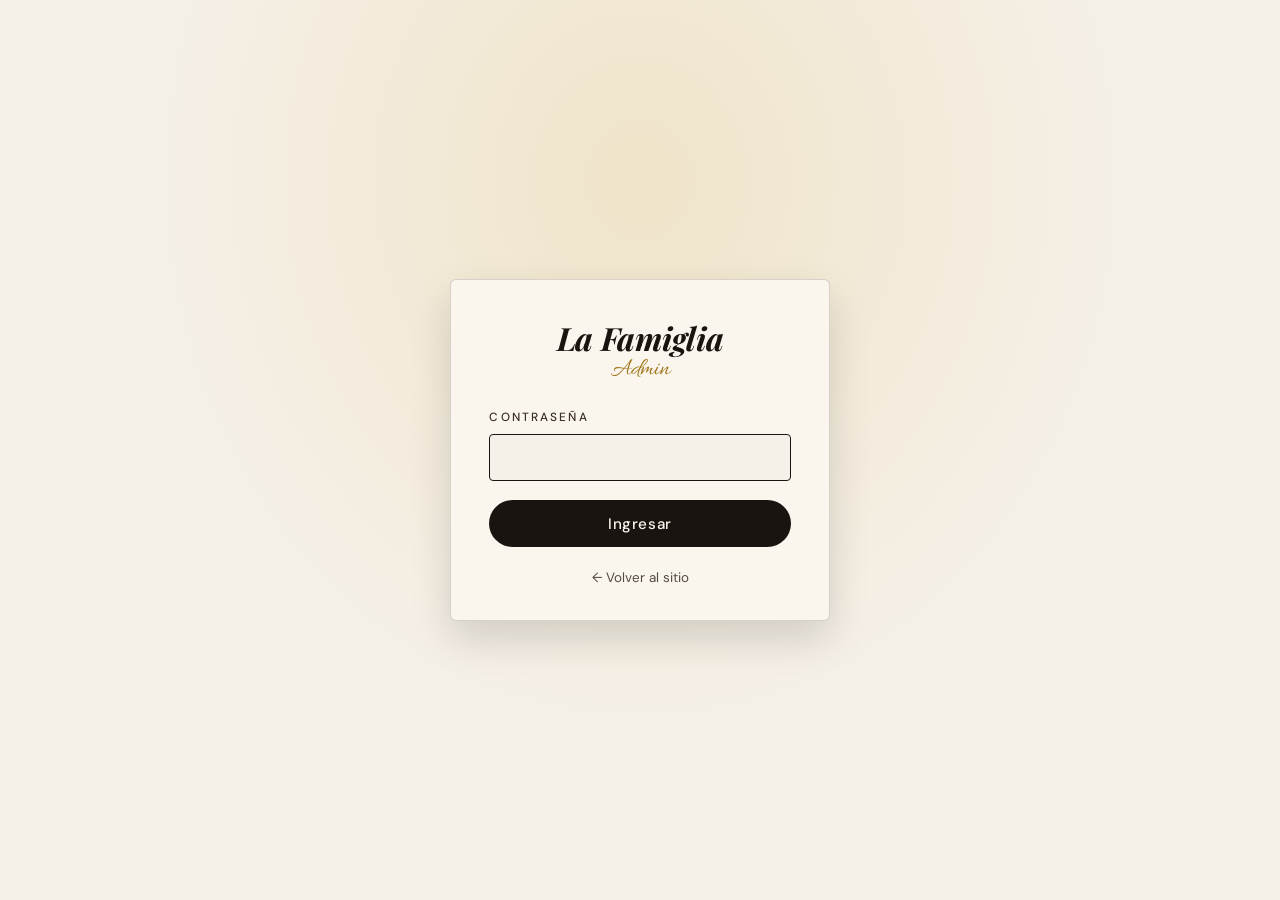
<file: admin.html>
<!doctype html>
<html lang="es">
<head>
  <meta charset="utf-8" />
  <meta name="viewport" content="width=device-width, initial-scale=1" />
  <meta name="robots" content="noindex,nofollow" />
  <title>La Famiglia · Admin</title>

  <link rel="preconnect" href="https://fonts.googleapis.com" />
  <link rel="preconnect" href="https://fonts.gstatic.com" crossorigin />
  <link href="https://fonts.googleapis.com/css2?family=Allura&family=Playfair+Display:ital,wght@0,500;0,700;0,900;1,500;1,700;1,900&family=DM+Sans:opsz,wght@9..40,400;9..40,500;9..40,600&display=swap" rel="stylesheet" />

  <link rel="stylesheet" href="css/admin.css" />
</head>
<body>

  <!-- ============ LOGIN ============ -->
  <section class="auth" id="auth-screen">
    <form class="auth-card" id="auth-form" autocomplete="off">
      <h1>La Famiglia<br/><span>Admin</span></h1>
      <label for="auth-pass">Contraseña</label>
      <input type="password" id="auth-pass" autocomplete="current-password" required />
      <button type="submit">Ingresar</button>
      <p class="auth-hint" id="auth-hint" hidden>Contraseña incorrecta.</p>
      <a href="index.html" class="auth-back">← Volver al sitio</a>
    </form>
  </section>

  <!-- ============ DASHBOARD ============ -->
  <main class="dash" id="dash" hidden>
    <header class="dash-head">
      <h1>La Famiglia <span>Admin</span></h1>
      <div class="dash-actions">
        <a href="index.html" class="btn ghost" target="_blank" rel="noopener">Ver sitio ↗</a>
        <button id="logout" class="btn ghost" type="button">Salir</button>
      </div>
    </header>

    <nav class="dash-tabs" role="tablist">
      <button class="tab active" data-tab="products" role="tab">Productos</button>
      <button class="tab" data-tab="categories" role="tab">Categorías</button>
      <button class="tab" data-tab="data" role="tab">Datos</button>
    </nav>

    <!-- TAB · Productos -->
    <section class="dash-panel" id="panel-products" role="tabpanel">
      <div class="panel-head">
        <h2>Productos</h2>
        <button class="btn primary" id="add-product" type="button">+ Nuevo producto</button>
      </div>
      <div id="products-list"></div>
    </section>

    <!-- TAB · Categorías -->
    <section class="dash-panel" id="panel-categories" role="tabpanel" hidden>
      <div class="panel-head">
        <h2>Categorías</h2>
        <button class="btn primary" id="add-category" type="button">+ Nueva categoría</button>
      </div>
      <div id="categories-list"></div>
    </section>

    <!-- TAB · Datos -->
    <section class="dash-panel" id="panel-data" role="tabpanel" hidden>
      <div class="panel-head">
        <h2>Datos</h2>
      </div>
      <div class="data-actions">
        <div class="data-action">
          <h3>Exportar carta</h3>
          <p>Descargá un archivo JSON con todas las categorías y productos. Útil como backup antes de hacer cambios grandes.</p>
          <button class="btn primary" id="export-json" type="button">Exportar JSON</button>
        </div>
        <div class="data-action">
          <h3>Importar carta</h3>
          <p>Subí un JSON exportado para restaurar la carta. <strong>Reemplaza</strong> los datos actuales.</p>
          <input type="file" id="import-file" accept=".json,application/json" hidden />
          <button class="btn primary" id="import-json" type="button">Importar JSON</button>
        </div>
        <div class="data-action data-action-danger">
          <h3>Restablecer carta por defecto</h3>
          <p>Borra todos los cambios y vuelve a la carta original. No afecta el carrito de los clientes.</p>
          <button class="btn danger" id="reset-defaults" type="button">Restablecer carta</button>
        </div>
      </div>
    </section>
  </main>

  <!-- ============ MODAL · Producto ============ -->
  <div class="modal" id="product-modal" hidden>
    <div class="modal-backdrop" data-close></div>
    <div class="modal-card" role="dialog" aria-modal="true" aria-labelledby="product-modal-title">
      <header>
        <h3 id="product-modal-title">Nuevo producto</h3>
        <button class="modal-close" data-close type="button" aria-label="Cerrar">×</button>
      </header>
      <form id="product-form">
        <div class="field">
          <label for="pf-name">Nombre</label>
          <input type="text" id="pf-name" name="name" required />
        </div>
        <div class="field">
          <label for="pf-category">Categoría</label>
          <select id="pf-category" name="category" required></select>
        </div>
        <div class="field">
          <label for="pf-price">Precio <small>(en pesos, sin puntos ni decimales)</small></label>
          <input type="number" id="pf-price" name="price" min="0" step="1" required />
        </div>
        <div class="field">
          <label for="pf-description">Descripción <small>(opcional)</small></label>
          <textarea id="pf-description" name="description" rows="2"></textarea>
        </div>
        <div class="field-row">
          <label class="check">
            <input type="checkbox" name="available" />
            <span>Disponible <small>(visible en la carta)</small></span>
          </label>
          <label class="check">
            <input type="checkbox" name="featured" />
            <span>Destacado <small>(★ Más pedido)</small></span>
          </label>
        </div>
        <input type="hidden" name="id" />
        <footer>
          <button type="button" class="btn ghost" data-close>Cancelar</button>
          <button type="submit" class="btn primary">Guardar</button>
        </footer>
      </form>
    </div>
  </div>

  <!-- ============ MODAL · Categoría ============ -->
  <div class="modal" id="category-modal" hidden>
    <div class="modal-backdrop" data-close></div>
    <div class="modal-card" role="dialog" aria-modal="true" aria-labelledby="category-modal-title">
      <header>
        <h3 id="category-modal-title">Nueva categoría</h3>
        <button class="modal-close" data-close type="button" aria-label="Cerrar">×</button>
      </header>
      <form id="category-form">
        <div class="field">
          <label for="cf-name">Nombre</label>
          <input type="text" id="cf-name" name="name" required />
        </div>
        <div class="field">
          <label for="cf-tag">Tag opcional <small>(ej. "gourmet", "vegano")</small></label>
          <input type="text" id="cf-tag" name="tag" />
        </div>
        <div class="field">
          <label for="cf-order">Orden <small>(número, menor aparece primero)</small></label>
          <input type="number" id="cf-order" name="order" step="1" />
        </div>
        <input type="hidden" name="id" />
        <footer>
          <button type="button" class="btn ghost" data-close>Cancelar</button>
          <button type="submit" class="btn primary">Guardar</button>
        </footer>
      </form>
    </div>
  </div>

  <script src="js/products.js"></script>
  <script src="js/admin.js"></script>
</body>
</html>
</file>
<file: css/admin.css>
/* =============================================================
   admin.css
   Estilos del panel de administración (admin.html).
   Reusa la paleta de la marca pero más simple/funcional que la landing.
   ============================================================= */

:root {
  --cream:        #f5f0e8;
  --cream-soft:   #faf6ee;
  --cream-deep:   #ebe2d2;
  --ink:          #1a1410;
  --ink-soft:     #3a2d22;
  --ink-deep:     #0a0805;
  --cheese:       #d4a82a;
  --cheese-d:     #a07418;
  --danger:       #8a2424;
  --border:       rgba(26, 20, 16, 0.16);
  --border-soft:  rgba(26, 20, 16, 0.10);

  --f-display: 'Playfair Display', 'Times New Roman', serif;
  --f-script:  'Allura', cursive;
  --f-ui:      'DM Sans', system-ui, sans-serif;

  --ease: cubic-bezier(.2,.7,.2,1);
}

* { box-sizing: border-box; }
html, body { margin: 0; padding: 0; }
body {
  font-family: var(--f-ui);
  background: var(--cream);
  color: var(--ink);
  font-size: 15px;
  line-height: 1.5;
  min-height: 100vh;
}
a { color: var(--ink); }
small { font-weight: 400; opacity: 0.75; }

/* =============================================================
   AUTH · pantalla de login
   ============================================================= */
.auth {
  min-height: 100vh;
  min-height: 100svh;
  display: grid;
  place-items: center;
  padding: 1.5rem;
  background:
    radial-gradient(ellipse at 50% 20%, rgba(212,168,42,0.16), transparent 55%),
    var(--cream);
}
.auth-card {
  background: var(--cream-soft);
  border: 1px solid var(--border);
  padding: 2.6rem 2.4rem 2rem;
  width: 100%;
  max-width: 380px;
  border-radius: 6px;
  box-shadow: 0 18px 40px rgba(10, 8, 5, 0.14);
  text-align: center;
}
.auth-card h1 {
  font-family: var(--f-display);
  font-style: italic;
  font-weight: 700;
  font-size: 2rem;
  letter-spacing: -0.01em;
  margin: 0 0 1.6rem;
  line-height: 1.05;
  color: var(--ink);
}
.auth-card h1 span {
  font-family: var(--f-script);
  font-style: normal;
  font-weight: 400;
  font-size: 1.55rem;
  color: var(--cheese-d);
  display: block;
  margin-top: 0.1em;
}
.auth-card label {
  display: block;
  font-size: 0.74rem;
  font-weight: 500;
  letter-spacing: 0.18em;
  text-transform: uppercase;
  color: var(--ink-soft);
  text-align: left;
  margin-bottom: 0.45rem;
}
.auth-card input {
  width: 100%;
  padding: 0.75rem 0.95rem;
  border: 1px solid var(--border);
  border-radius: 4px;
  background: var(--cream);
  font-family: inherit;
  font-size: 1rem;
  color: var(--ink);
  margin-bottom: 1.2rem;
  transition: border-color 0.3s var(--ease);
}
.auth-card input:focus {
  outline: none;
  border-color: var(--ink);
}
.auth-card button[type="submit"] {
  width: 100%;
  padding: 0.85rem 1rem;
  background: var(--ink);
  color: var(--cream-soft);
  border: 0;
  border-radius: 999px;
  font-family: inherit;
  font-size: 0.95rem;
  font-weight: 500;
  letter-spacing: 0.04em;
  cursor: pointer;
  transition: background 0.3s var(--ease), color 0.3s var(--ease);
}
.auth-card button[type="submit"]:hover {
  background: var(--ink-deep);
  color: var(--cheese);
}
.auth-hint {
  margin: 0.9rem 0 0;
  font-size: 0.86rem;
  color: var(--danger);
}
.auth-back {
  display: inline-block;
  margin-top: 1.3rem;
  font-size: 0.84rem;
  color: var(--ink-soft);
  text-decoration: none;
  opacity: 0.85;
}
.auth-back:hover { text-decoration: underline; opacity: 1; }

/* =============================================================
   DASHBOARD
   ============================================================= */
.dash {
  max-width: 1100px;
  margin: 0 auto;
  padding: 1.5rem clamp(1rem, 3vw, 2rem) 4rem;
}

.dash-head {
  display: flex;
  justify-content: space-between;
  align-items: center;
  flex-wrap: wrap;
  gap: 1rem;
  margin-bottom: 1.5rem;
  padding-bottom: 1.2rem;
  border-bottom: 1px solid var(--border);
}
.dash-head h1 {
  font-family: var(--f-display);
  font-style: italic;
  font-weight: 700;
  font-size: 1.7rem;
  letter-spacing: -0.01em;
  margin: 0;
  color: var(--ink);
}
.dash-head h1 span {
  font-family: var(--f-script);
  font-style: normal;
  color: var(--cheese-d);
  font-size: 1.4rem;
  margin-left: 0.2em;
}
.dash-actions { display: flex; gap: 0.5rem; flex-wrap: wrap; }

/* Tabs */
.dash-tabs {
  display: flex;
  gap: 0.4rem;
  margin-bottom: 1.6rem;
  border-bottom: 1px solid var(--border);
  flex-wrap: wrap;
}
.tab {
  background: none;
  border: 0;
  padding: 0.75rem 1.1rem;
  font-family: inherit;
  font-size: 0.92rem;
  color: var(--ink-soft);
  cursor: pointer;
  border-bottom: 2px solid transparent;
  margin-bottom: -1px;
  transition: color 0.3s var(--ease), border-color 0.3s var(--ease);
}
.tab:hover { color: var(--ink); }
.tab.active {
  color: var(--ink);
  border-color: var(--cheese);
  font-weight: 500;
}

.dash-panel { padding: 0.5rem 0; }

.panel-head {
  display: flex;
  justify-content: space-between;
  align-items: center;
  flex-wrap: wrap;
  gap: 0.8rem;
  margin-bottom: 1.2rem;
}
.panel-head h2 {
  font-family: var(--f-display);
  font-style: italic;
  font-weight: 700;
  margin: 0;
  font-size: 1.5rem;
  color: var(--ink);
}

/* =============================================================
   BUTTONS
   ============================================================= */
.btn {
  display: inline-flex;
  align-items: center;
  gap: 0.4rem;
  padding: 0.55rem 1.05rem;
  font-family: inherit;
  font-size: 0.86rem;
  font-weight: 500;
  letter-spacing: 0.02em;
  border-radius: 999px;
  cursor: pointer;
  border: 1px solid transparent;
  background: transparent;
  color: var(--ink);
  text-decoration: none;
  transition: background 0.3s var(--ease), color 0.3s var(--ease), border-color 0.3s var(--ease), transform 0.2s var(--ease);
}
.btn.primary {
  background: var(--ink);
  color: var(--cream-soft);
}
.btn.primary:hover {
  background: var(--ink-deep);
  color: var(--cheese);
}
.btn.ghost {
  border-color: var(--border);
  background: var(--cream-soft);
}
.btn.ghost:hover {
  background: var(--cream-deep);
  border-color: var(--ink-soft);
}
.btn.danger {
  color: var(--danger);
  border-color: rgba(138, 36, 36, 0.4);
  background: var(--cream-soft);
}
.btn.danger:hover {
  background: var(--danger);
  color: var(--cream-soft);
  border-color: var(--danger);
}
.btn.mini {
  padding: 0.35rem 0.75rem;
  font-size: 0.78rem;
}

/* =============================================================
   PRODUCTOS · listado
   ============================================================= */
.prod-cat { margin-bottom: 1.6rem; }
.prod-cat h3 {
  font-family: var(--f-display);
  font-style: italic;
  font-weight: 700;
  font-size: 1.2rem;
  margin: 0 0 0.5rem;
  border-bottom: 1px dashed var(--border);
  padding-bottom: 0.4rem;
  color: var(--ink);
}
.prod-cat h3 small {
  font-family: var(--f-ui);
  font-style: normal;
  font-weight: 400;
  font-size: 0.74rem;
  color: var(--ink-soft);
  margin-left: 0.4rem;
  letter-spacing: 0.04em;
}
.prod-cat-orphan h3 {
  color: var(--danger);
  border-color: rgba(138, 36, 36, 0.4);
}

.prod-empty {
  color: var(--ink-soft);
  font-style: italic;
  padding: 0.4rem 0;
  margin: 0;
}

.prod-list { list-style: none; padding: 0; margin: 0; }
.prod-row {
  display: flex;
  justify-content: space-between;
  align-items: center;
  gap: 1rem;
  padding: 0.7rem 0.9rem;
  background: var(--cream-soft);
  border: 1px solid var(--border-soft);
  border-radius: 4px;
  margin-bottom: 0.4rem;
  flex-wrap: wrap;
  transition: opacity 0.3s var(--ease), background 0.3s var(--ease);
}
.prod-row.unavailable {
  opacity: 0.55;
  background: var(--cream);
}
.prod-info {
  display: flex;
  align-items: center;
  gap: 0.6rem;
  flex-wrap: wrap;
  min-width: 0;
  flex: 1;
}
.prod-name { font-weight: 500; color: var(--ink); }
.prod-star { color: var(--cheese-d); margin-left: 0.15rem; }
.prod-flag {
  font-size: 0.66rem;
  letter-spacing: 0.18em;
  text-transform: uppercase;
  color: var(--ink-soft);
  background: rgba(26, 20, 16, 0.08);
  padding: 0.15rem 0.5rem;
  border-radius: 999px;
  margin-left: 0.4rem;
}
.prod-price {
  font-family: var(--f-display);
  font-style: italic;
  font-weight: 700;
  color: var(--cheese-d);
  margin-left: 0.4rem;
  font-size: 1rem;
}
.prod-actions {
  display: flex;
  gap: 0.4rem;
  flex-shrink: 0;
  flex-wrap: wrap;
}

/* =============================================================
   CATEGORÍAS · listado
   ============================================================= */
.cat-list { list-style: none; padding: 0; margin: 0; }
.cat-row {
  display: flex;
  justify-content: space-between;
  align-items: center;
  gap: 1rem;
  padding: 0.7rem 1rem;
  border: 1px solid var(--border-soft);
  border-radius: 4px;
  background: var(--cream-soft);
  margin-bottom: 0.4rem;
  flex-wrap: wrap;
}
.cat-info {
  display: flex;
  align-items: center;
  gap: 0.7rem;
  flex: 1;
  flex-wrap: wrap;
  min-width: 0;
}
.cat-order {
  font-family: var(--f-display);
  font-style: italic;
  color: var(--ink-soft);
  font-size: 0.92rem;
  min-width: 28px;
}
.cat-name { font-weight: 500; }
.cat-tag-inline {
  font-family: var(--f-script);
  color: var(--cheese-d);
  font-size: 1.1rem;
}
.cat-count {
  font-size: 0.72rem;
  letter-spacing: 0.12em;
  text-transform: uppercase;
  color: var(--ink-soft);
  margin-left: auto;
}
.cat-actions {
  display: flex;
  gap: 0.4rem;
  flex-shrink: 0;
}

/* =============================================================
   DATOS · acciones de import/export
   ============================================================= */
.data-actions {
  display: grid;
  gap: 1rem;
  max-width: 700px;
}
.data-action {
  background: var(--cream-soft);
  border: 1px solid var(--border-soft);
  border-radius: 4px;
  padding: 1.3rem 1.4rem;
}
.data-action h3 {
  font-family: var(--f-display);
  font-style: italic;
  font-weight: 700;
  margin: 0 0 0.4rem;
  font-size: 1.15rem;
  color: var(--ink);
}
.data-action p {
  margin: 0 0 0.9rem;
  color: var(--ink-soft);
  font-size: 0.92rem;
}
.data-action-danger {
  border-color: rgba(138, 36, 36, 0.3);
  background: rgba(138, 36, 36, 0.04);
}

/* =============================================================
   MODAL · formularios de producto y categoría
   ============================================================= */
.modal {
  position: fixed;
  inset: 0;
  z-index: 100;
  display: grid;
  place-items: center;
  padding: 1rem;
}
.modal[hidden] { display: none; }
.modal-backdrop {
  position: absolute;
  inset: 0;
  background: rgba(10, 8, 5, 0.55);
  cursor: pointer;
  backdrop-filter: blur(3px);
  -webkit-backdrop-filter: blur(3px);
}
.modal-card {
  position: relative;
  background: var(--cream-soft);
  width: min(540px, 100%);
  max-height: 90vh;
  overflow-y: auto;
  border-radius: 6px;
  padding: 0;
  box-shadow: 0 22px 50px rgba(10, 8, 5, 0.4);
}
.modal-card header {
  display: flex;
  justify-content: space-between;
  align-items: center;
  padding: 1.1rem 1.4rem;
  border-bottom: 1px solid var(--border);
  background: var(--cream);
}
.modal-card h3 {
  font-family: var(--f-display);
  font-style: italic;
  font-weight: 700;
  margin: 0;
  font-size: 1.3rem;
  color: var(--ink);
}
.modal-close {
  background: none;
  border: 0;
  font-size: 1.6rem;
  line-height: 1;
  color: var(--ink-soft);
  cursor: pointer;
  padding: 0;
  width: 32px;
  height: 32px;
  border-radius: 50%;
  transition: background 0.2s var(--ease), color 0.2s var(--ease);
}
.modal-close:hover {
  background: rgba(26, 20, 16, 0.08);
  color: var(--ink);
}

.modal-card form { padding: 1.3rem 1.4rem 0; }

.field { margin-bottom: 1rem; }
.field label {
  display: block;
  font-size: 0.72rem;
  font-weight: 500;
  letter-spacing: 0.16em;
  text-transform: uppercase;
  color: var(--ink-soft);
  margin-bottom: 0.35rem;
}
.field label small {
  font-weight: 400;
  letter-spacing: 0.06em;
  text-transform: none;
  margin-left: 0.3rem;
  color: var(--ink-soft);
  opacity: 0.8;
}
.field input,
.field select,
.field textarea {
  width: 100%;
  padding: 0.65rem 0.85rem;
  border: 1px solid var(--border);
  border-radius: 4px;
  background: var(--cream);
  font-family: inherit;
  font-size: 0.95rem;
  color: var(--ink);
  resize: vertical;
  transition: border-color 0.2s var(--ease);
}
.field input:focus,
.field select:focus,
.field textarea:focus {
  outline: none;
  border-color: var(--ink);
}

.field-row {
  display: flex;
  gap: 1.5rem;
  margin-bottom: 1rem;
  flex-wrap: wrap;
}
.field-row .check {
  display: inline-flex;
  align-items: center;
  gap: 0.5rem;
  font-size: 0.92rem;
  cursor: pointer;
  user-select: none;
}
.field-row .check input { width: auto; margin: 0; cursor: pointer; }
.field-row .check small {
  display: block;
  font-size: 0.72rem;
  opacity: 0.7;
  font-weight: 400;
}

.modal-card form footer {
  display: flex;
  justify-content: flex-end;
  gap: 0.6rem;
  padding: 1rem 1.4rem 1.4rem;
  margin-top: 0.4rem;
  background: transparent;
  border: 0;
}

/* =============================================================
   RESPONSIVE
   ============================================================= */
@media (max-width: 600px) {
  .dash { padding: 1rem; padding-bottom: 3rem; }
  .dash-head h1 { font-size: 1.4rem; }
  .panel-head { flex-direction: column; align-items: stretch; }
  .panel-head .btn { align-self: flex-start; }

  .prod-row, .cat-row {
    flex-direction: column;
    align-items: stretch;
  }
  .prod-actions, .cat-actions {
    width: 100%;
    justify-content: flex-end;
  }
  .cat-count { margin-left: 0; }

  .field-row { gap: 0.8rem; }
  .modal-card form footer {
    flex-direction: column-reverse;
  }
  .modal-card form footer .btn { width: 100%; justify-content: center; }
}
</file>
